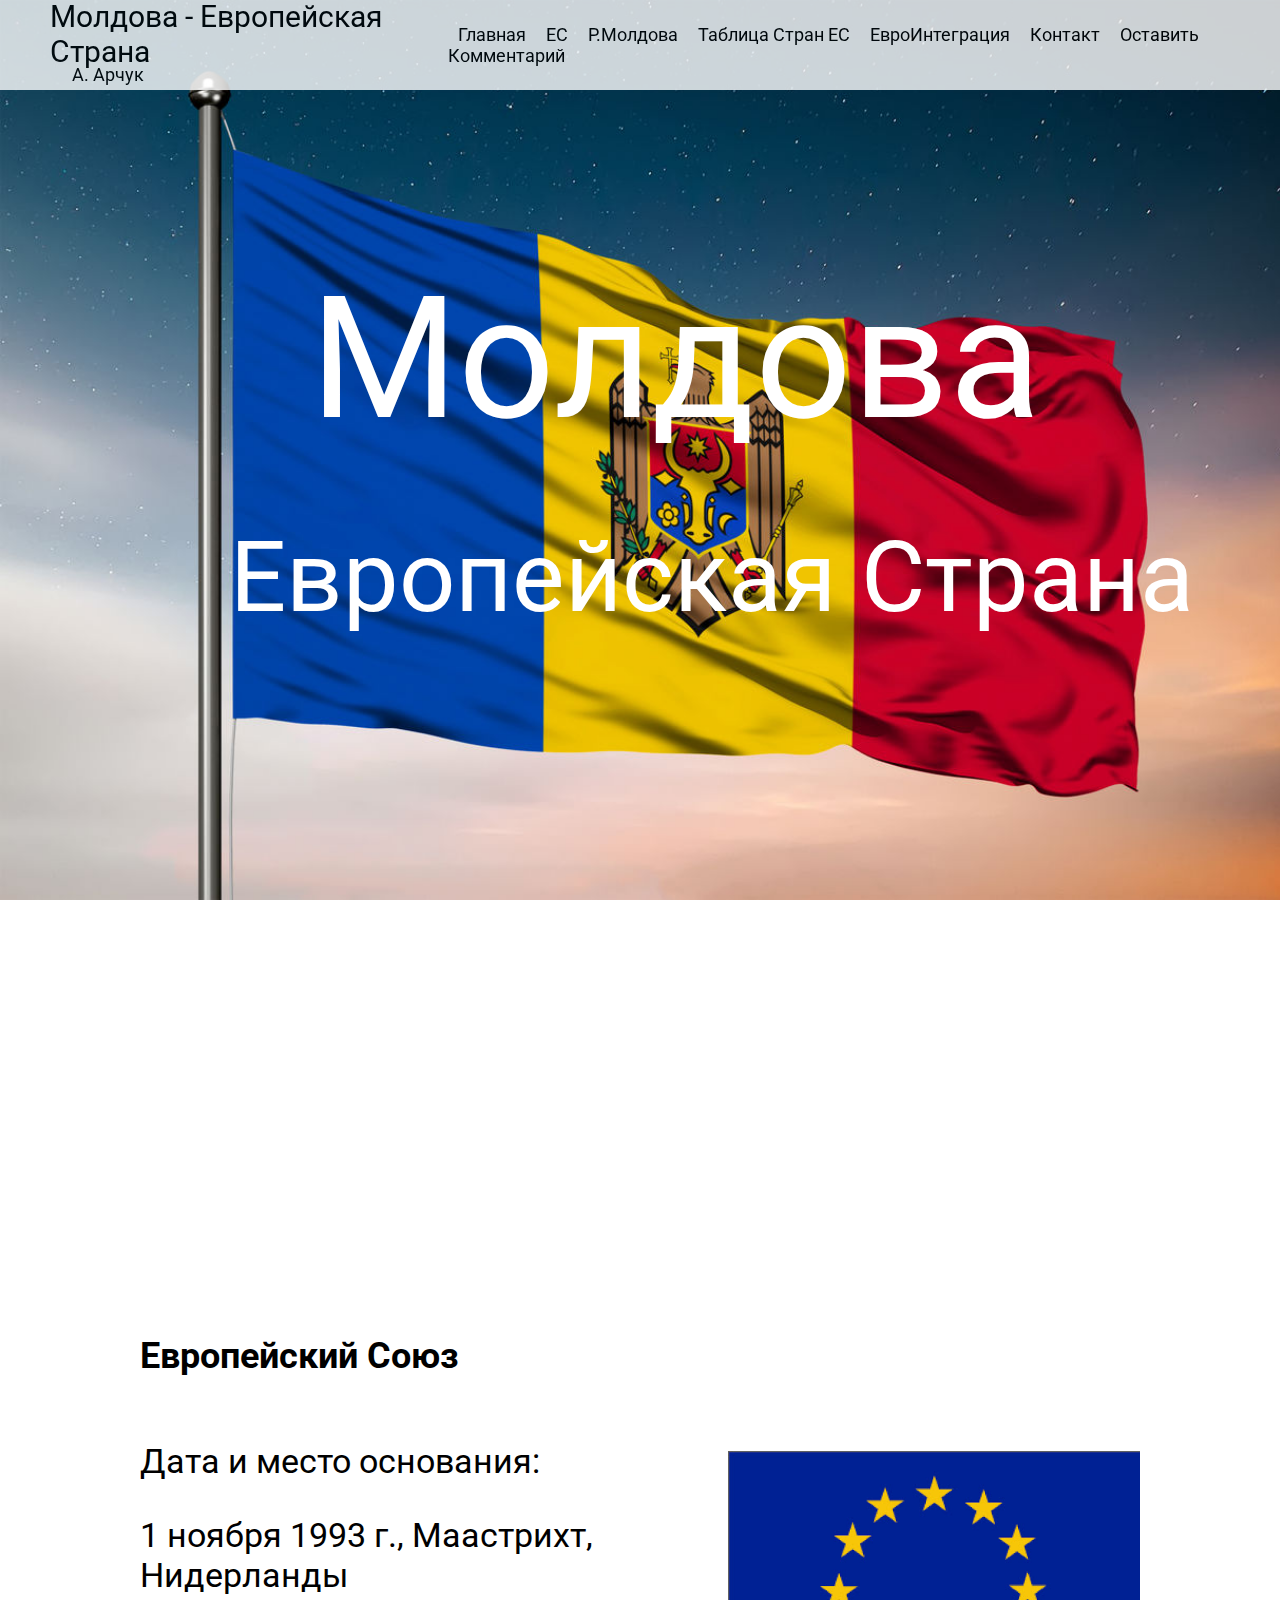
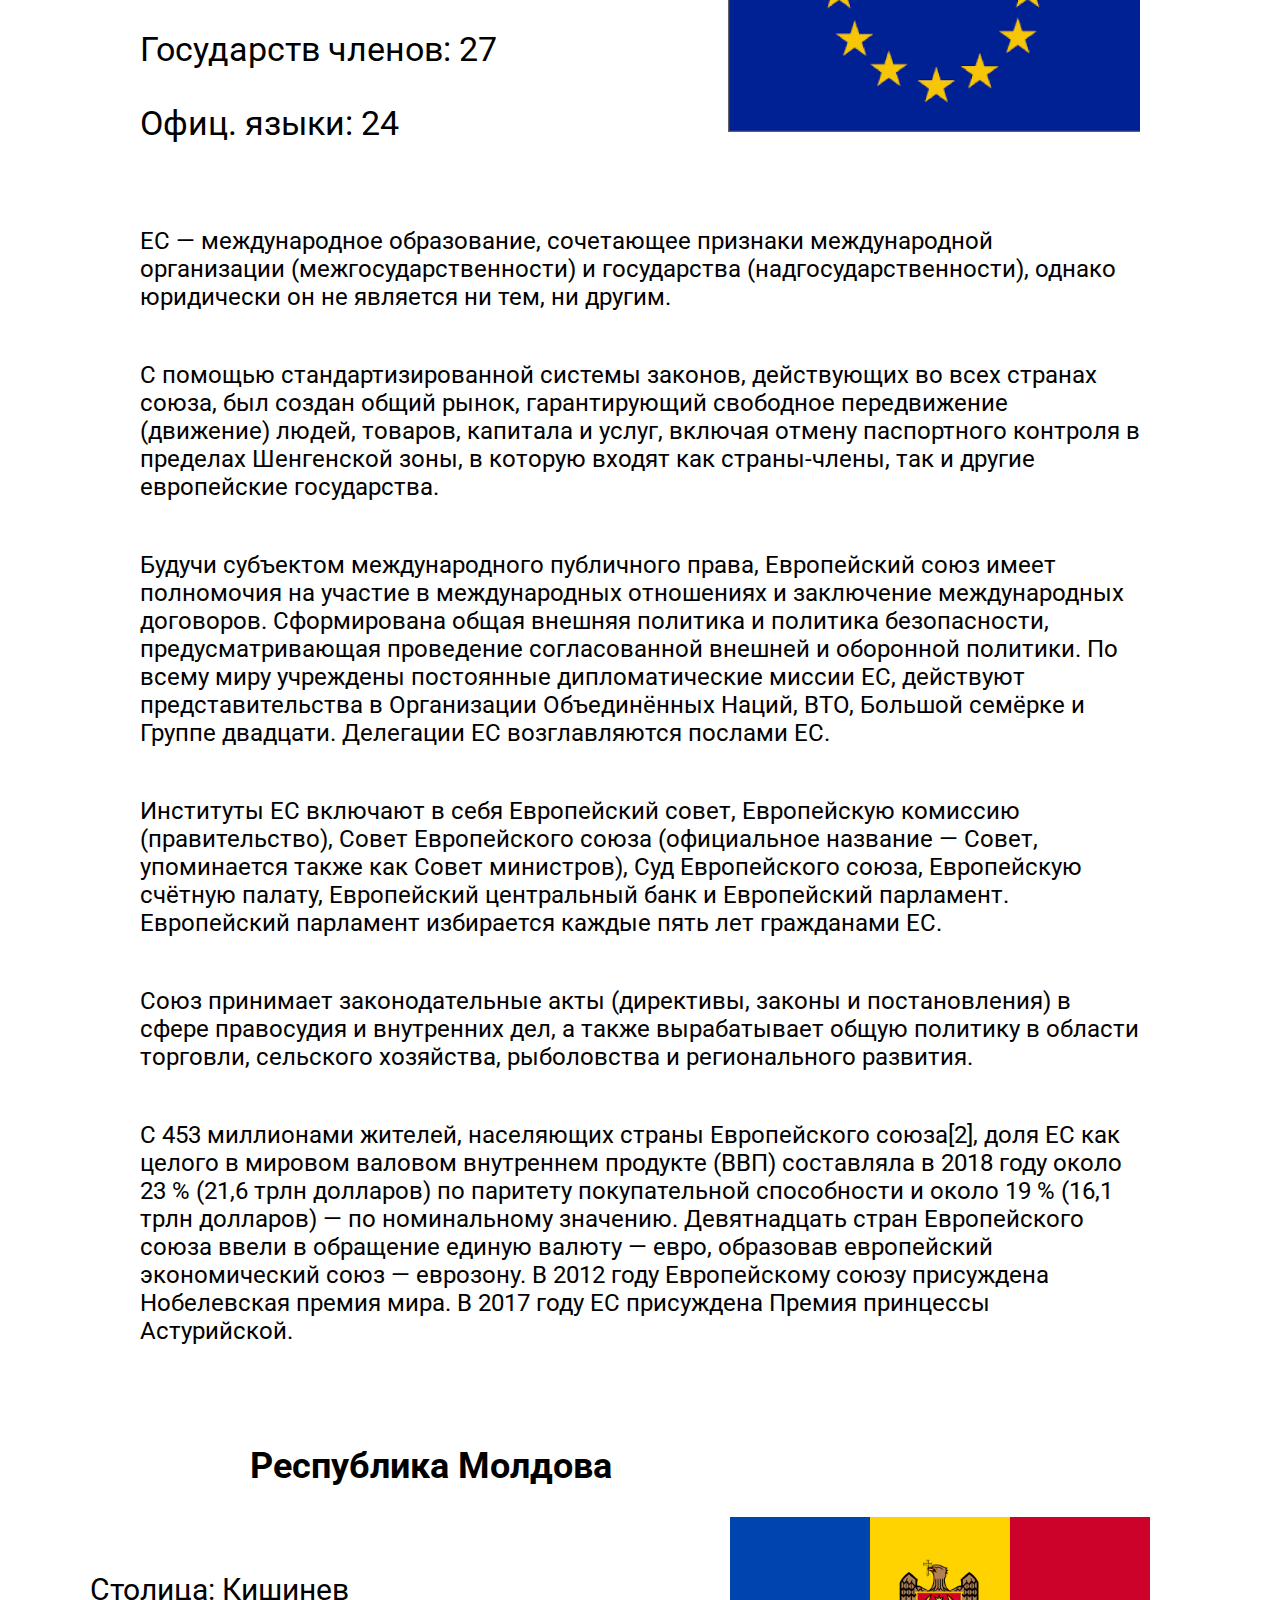
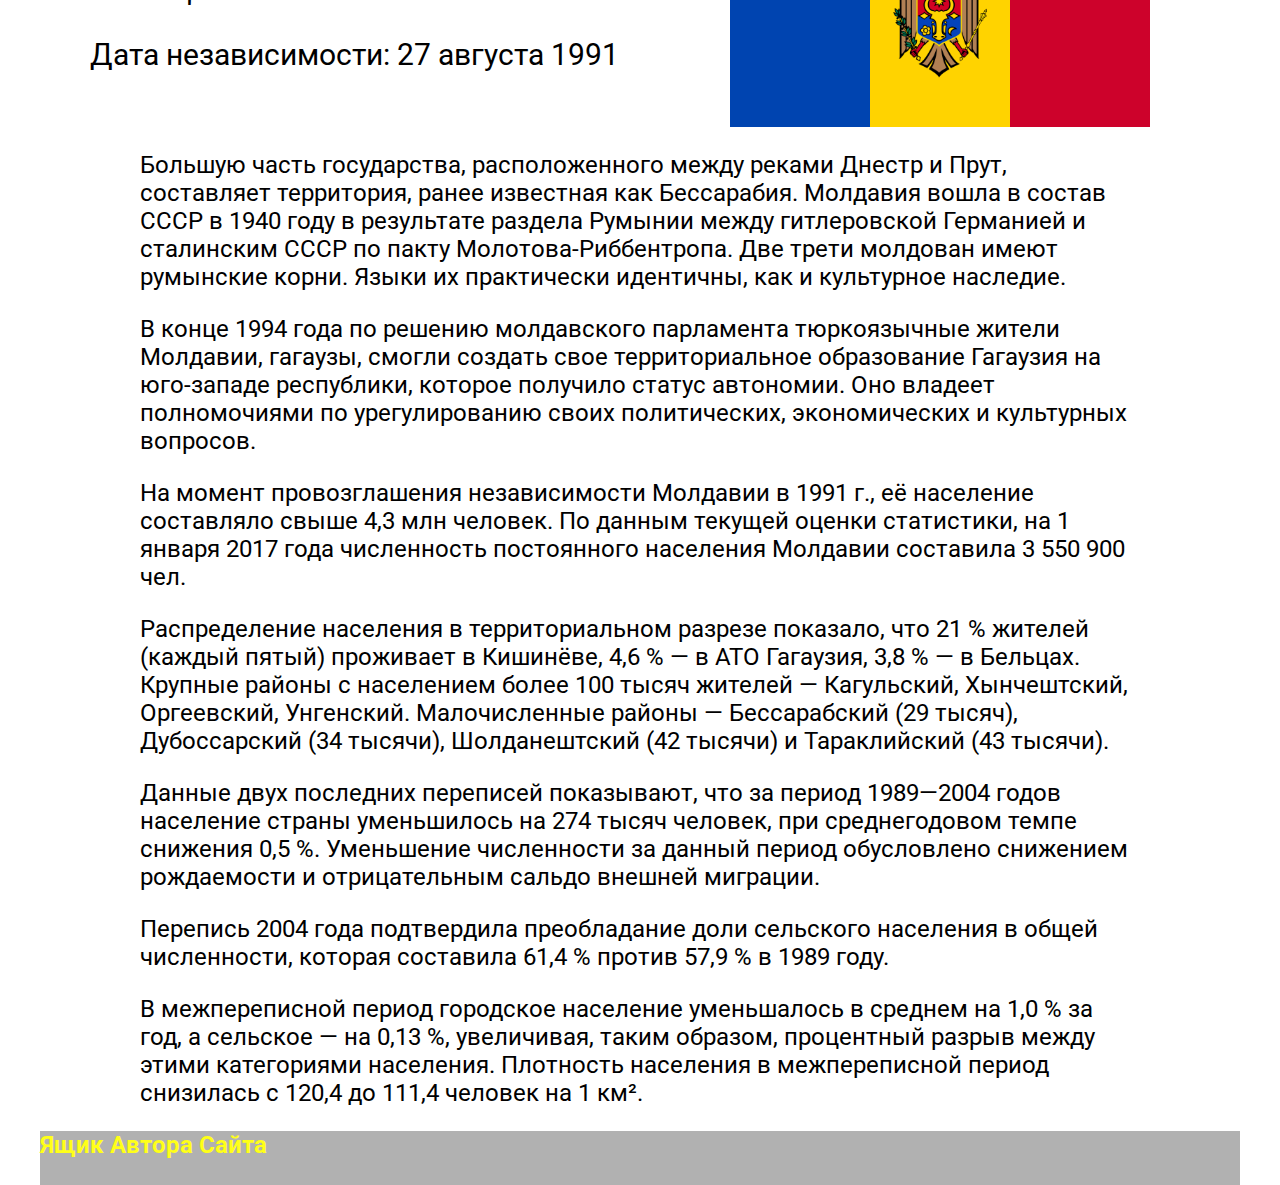
<file: index.html>
<!DOCTYPE html>
<html>
<head>
	<title>Архитектура Молдовы</title>
	<link rel="stylesheet" type="text/css" href="style.css">
	<link rel="icon" type="image/png" href="favicon.png">
<link href="https://fonts.googleapis.com/css2?family=Roboto:wght@300&display=swap" rel="stylesheet">
<link rel="stylesheet" type="html" href="tabb.html">
</head>
<body>
	<div  class="whatt">
		<div class="topp" id="top"></div>
	</div>
	<header>
		<div class="arc">
			<p>Молдова - Европейская Страна</p>
			<p class="under">А. Арчук</p>
		</div>
		<nav class="nav">
					<a class="nav_link" href="#top">Главная</a>
					<a class="nav_link"  href="#yak1">ЕС</a>
					<a class="nav_link" href="#kkk">Р.Молдова</a>
					<a class="nav_link" href="tabb.html">Таблица Стран ЕС</a>
					<a class="nav_link"  href="tabb.html#inner">ЕврoИнтеграция</a>
					<a class="nav_link" href="#foot">Контакт</a>
					<a class="nav_link" href="tabb.html#comy">Оставить Комментарий</a>

		</nav>		
	</header>
		<div class="center">
			<p class="aaa">Молдова</p> 
			<p class="m">Европейская Страна</p>
		</div>
		<div id="yak1" class="what"></div>
			<div class="ch">
				<div class="inch">
					<div class="text">
						<h2>Европейский Союз</h2> 
							<div class="big">
						<div class="info"><p>Дата и место основания:</p><p>1 ноября 1993 г., Маастрихт, Нидерланды</p>
										<p>Государств членов:  27</p>
										<p>Офиц. языки:  24</p></div>
						<div class="pam"></div>
						</div>
<p class="aaaa">ЕС — международное образование, сочетающее признаки международной организации (межгосударственности) и государства (надгосударственности), однако юридически он не является ни тем, ни другим.</p>

<p class="aaaa">С помощью стандартизированной системы законов, действующих во всех странах союза, был создан общий рынок, гарантирующий свободное передвижение (движение) людей, товаров, капитала и услуг, включая отмену паспортного контроля в пределах Шенгенской зоны, в которую входят как страны-члены, так и другие европейские государства.<p>

<p class="aaaa">Будучи субъектом международного публичного права, Европейский союз имеет полномочия на участие в международных отношениях и заключение международных договоров. Сформирована общая внешняя политика и политика безопасности, предусматривающая проведение согласованной внешней и оборонной политики. По всему миру учреждены постоянные дипломатические миссии ЕС, действуют представительства в Организации Объединённых Наций, ВТО, Большой семёрке и Группе двадцати. Делегации ЕС возглавляются послами ЕС.<p>

<p class="aaaa">Институты ЕС включают в себя Европейский совет, Европейскую комиссию (правительство), Совет Европейского союза (официальное название — Совет, упоминается также как Совет министров), Суд Европейского союза, Европейскую счётную палату, Европейский центральный банк и Европейский парламент. Европейский парламент избирается каждые пять лет гражданами ЕС.<p>

<p class="aaaa"><p>Союз принимает законодательные акты (директивы, законы и постановления) в сфере правосудия и внутренних дел, а также вырабатывает общую политику в области торговли, сельского хозяйства, рыболовства и регионального развития.<div id="kkk"></div>

<p class="aaaa">С 453 миллионами жителей, населяющих страны Европейского союза[2], доля ЕС как целого в мировом валовом внутреннем продукте (ВВП) составляла в 2018 году около 23 % (21,6 трлн долларов) по паритету покупательной способности и около 19 % (16,1 трлн долларов) — по номинальному значению.

Девятнадцать стран Европейского союза ввели в обращение единую валюту — евро, образовав европейский экономический союз — еврозону.

В 2012 году Европейскому союзу присуждена Нобелевская премия мира. В 2017 году ЕС присуждена Премия принцессы Астурийской.
<p>
	<h2 class="k">Республика Молдова</h2></div>
<div class="gate">
	<div class="gateinf"><p>Столица:  Кишинев</p>
		<p>Дата независимости:   27 августа 1991</p>
	</div>
	<div class="gatep"></div>
</div>
<div class="about"><p>Большую часть государства, расположенного между реками Днестр и Прут, составляет территория, ранее известная как Бессарабия.

Молдавия вошла в состав СССР в 1940 году в результате раздела Румынии между гитлеровской Германией и сталинским СССР по пакту Молотова-Риббентропа.

Две трети молдован имеют румынские корни. Языки их практически идентичны, как и культурное наследие.</p>

<p>В конце 1994 года по решению молдавского парламента тюркоязычные жители Молдавии, гагаузы, смогли создать свое территориальное образование Гагаузия на юго-западе республики, которое получило статус автономии. Оно владеет полномочиями по урегулированию своих политических, экономических и культурных вопросов.</p>

<p>На момент провозглашения независимости Молдавии в 1991 г., её население составляло свыше 4,3 млн человек. По данным текущей оценки статистики, на 1 января 2017 года численность постоянного населения Молдавии составила 3 550 900 чел.</p>

<p>Распределение населения в территориальном разрезе показало, что 21 % жителей (каждый пятый) проживает в Кишинёве, 4,6 % — в АТО Гагаузия, 3,8 % — в Бельцах. Крупные районы с населением более 100 тысяч жителей — Кагульский, Хынчештский, Оргеевский, Унгенский. Малочисленные районы — Бессарабский (29 тысяч), Дубоссарский (34 тысячи), Шолданештский (42 тысячи) и Тараклийский (43 тысячи).</p>

<p>Данные двух последних переписей показывают, что за период 1989—2004 годов население страны уменьшилось на 274 тысяч человек, при среднегодовом темпе снижения 0,5 %. Уменьшение численности за данный период обусловлено снижением рождаемости и отрицательным сальдо внешней миграции.</p>

<p>Перепись 2004 года подтвердила преобладание доли сельского населения в общей численности, которая составила 61,4 % против 57,9 % в 1989 году.</p>

<p>В межпереписной период городское население уменьшалось в среднем на 1,0 % за год, а сельское — на 0,13 %, увеличивая, таким образом, процентный разрыв между этими категориями населения.
Плотность населения в межпереписной период снизилась с 120,4 до 111,4 человек на 1 км².

</p></div>
<div class="footer"><div class="a222"><a class="a22" id="foot" href="mailto:ttomson979@gmail.com"><h2>Ящик Автора Сайта</h2></a></div></div>
		</div>
		</div>
</header>
</body>
</html>
</file>
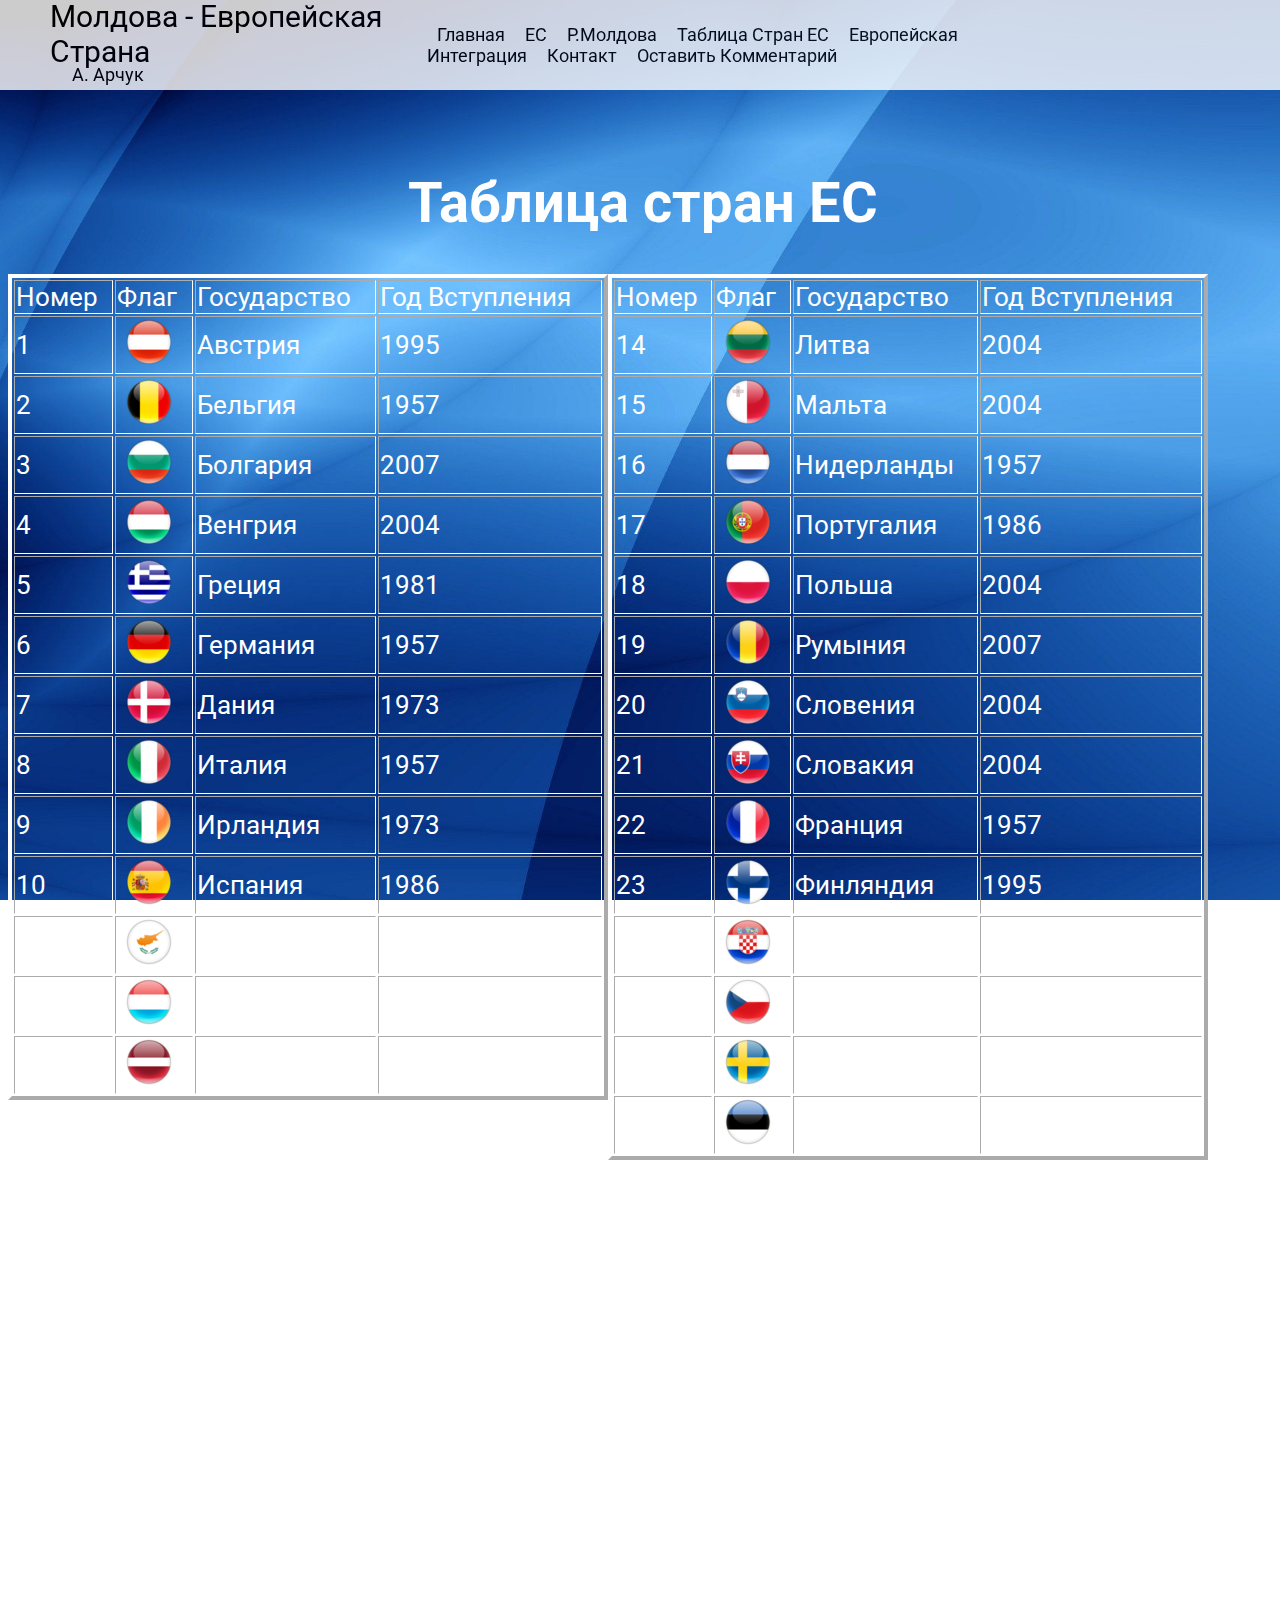
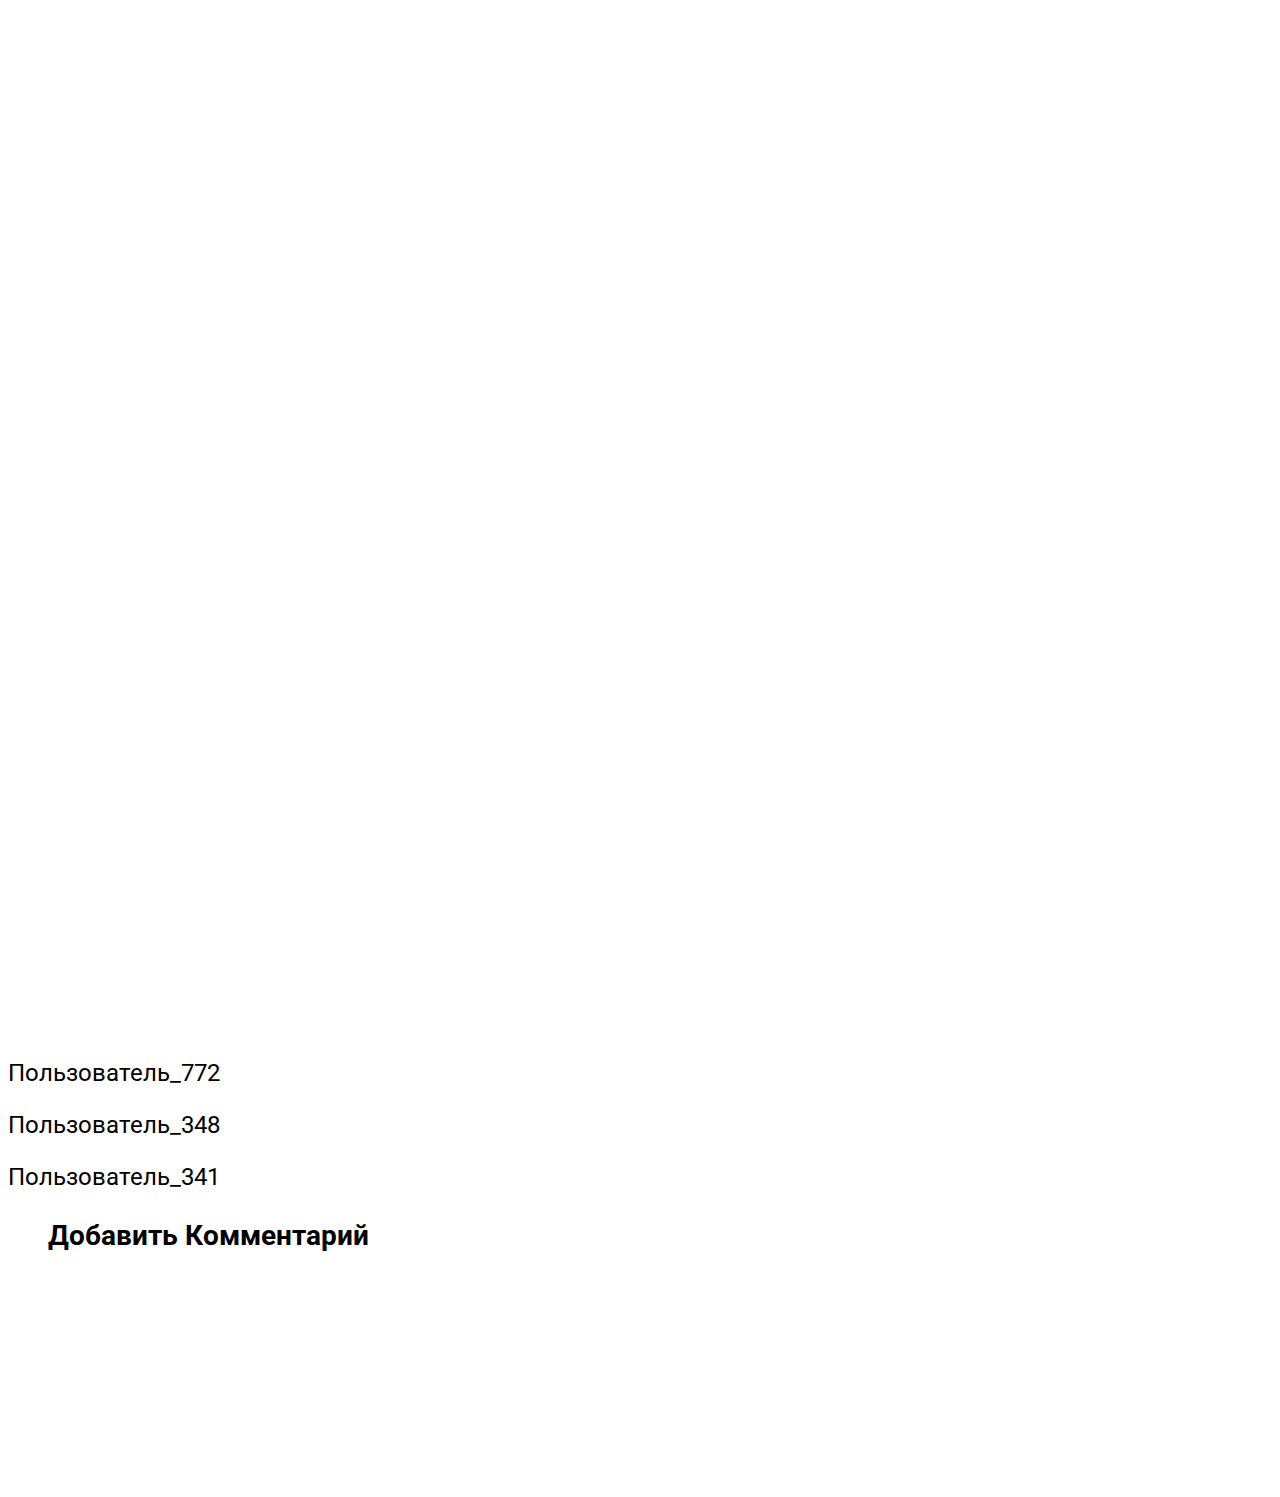
<file: tabb.html>
<!DOCTYPE html>
<html>
<head>
	<title>table</title>
	<link rel="icon" type="image/png" href="favicon.png">
	<link rel="stylesheet" type="text/css" href="style2.css">
	<link href="https://fonts.googleapis.com/css2?family=Roboto:wght@300&display=swap" rel="stylesheet">
	<script type="text/javascript" src="https://ajax.googleapis.com/ajax/libs/jquery/1.10.1/jquery.min.js"></script>

	<script type="text/javascript">
		$(document).ready(function() {
				$(document).on("click", "#add_comment", function() {
					var form = $("form[name='form']");
					form.css("display","block");
					$("#add_comment").replaceWith(form);
				});
				$(document).on("click", "input[name='send']", function() {
					var comment = $("textarea[name='comment']").val ();
					alert("Подождите идет загрузка комментариев...");
					$("<p>" + comment + "</p>").appendTo("div#comments");
					});
		});
	</script>
</head>
<body>
	<header>
		<div class="arc">
			<p>Молдова - Европейская Страна</p>
			<p class="under">А. Арчук</p>
		</div>
		<nav class="nav">
					<a class="nav_link" href="index.html#top" title="First Page">Главная</a>
					<a class="nav_link"  href="index.html#yak1" title="EU">ЕС</a>
					<a class="nav_link" href="index.html#kkk" title="Republic of Moldova">Р.Молдова</a>
					<a class="nav_link" href="tabb.html" title="table!">Таблица Стран ЕС</a>
					<a class="nav_link"  href="#inner" title="EUI">Европейская Интеграция</a>
					<a class="nav_link" href="index.html#foot">Контакт</a>
					<a class="nav_link" href="#comy">Оставить Комментарий</a>

		</nav>		
	</header>
	<div class="name"><h1>Таблица стран ЕС</h1></div>
	<div class="tabbb">
	<div class="a1"><table class="tabb" border="4">	
		<tr><td>Номер</td><td>Флаг</td><td>Государство</td><td>Год Вступления</td></tr>
		<tr><td>1</td><td><img src="aust.png"></td><td>Австрия</td><td>1995</td></tr>
		<tr><td>2</td><td><img src="belg.png"></td><td>Бельгия</td><td>1957</td></tr>
		<tr><td>3</td><td><img src="bulg.png"></td><td>Болгария</td><td>2007</td></tr>
		<tr><td>4</td><td><img src="hung.png"></td><td>Венгрия</td><td>2004</td></tr>
		<tr><td>5</td><td><img src="gree.png"></td><td>Греция</td><td>1981</td></tr>
		<tr><td>6</td><td><img src="germ.png"></td><td>Германия</td><td>1957</td></tr>
		<tr><td>7</td><td><img src="denm.png"></td><td>Дания</td><td>1973</td></tr>
		<tr><td>8</td><td><img src="ital.png"></td><td>Италия</td><td>1957</td></tr>
		<tr><td>9</td><td><img src="irel.png"></td><td>Ирландия</td><td>1973</td></tr>
		<tr><td>10</td><td><img src="esp.png"></td><td>Испания</td><td>1986</td></tr>
		<tr><td>11</td><td><img src="cypr.png"></td><td>Кипр</td><td>2004</td></tr>
		<tr><td>12</td><td><img src="luks.png"></td><td>Люксембург</td><td>1957</td></tr>
		<tr><td>13</td><td><img src="latv.png"></td><td>Латвия</td><td>2004</td></tr>
	</table></div>
	<div class="a2"><table class="tabb" border="4">
		<tr><td>Номер</td><td>Флаг</td><td>Государство</td><td>Год Вступления</td></tr>
		<tr><td>14</td><td><img src="litv.png"></td><td>Литва</td><td>2004</td></tr>
		<tr><td>15</td><td><img src="malt.png"></td><td>Мальта</td><td>2004</td></tr>
		<tr><td>16</td><td><img src="neth.png"></td><td>Нидерланды</td><td>1957</td></tr>
		<tr><td>17</td><td><img src="port.png"></td><td>Португалия</td><td>1986</td></tr>
		<tr><td>18</td><td><img src="pol.png"></td><td>Польша</td><td>2004</td></tr>
		<tr><td>19</td><td><img src="roma.png"></td><td>Румыния</td><td>2007</td></tr>
		<tr><td>20</td><td><img src="slov.png"></td><td>Словения</td><td>2004</td></tr>
		<tr><td>21</td><td><img src="slovak.png"></td><td>Словакия</td><td>2004</td></tr>
		<tr><td>22</td><td><img src="fran.png"></td><td>Франция</td><td>1957</td></tr>
		<tr><td>23<div id="inner"></div></td><td><img src="fin.png"></td><td>Финляндия</td><td>1995</td></tr>
		<tr><td>24</td><td><img src="croa.png"></td><td>Хорватия</td><td>2013</td></tr>
		<tr><td>25</td><td><img src="czec.png"></td><td>Чехия</td><td>2004</td></tr>
		<tr><td>26</td><td><img src="swed.png"></td><td>Швеция</td><td>1995</td></tr>
		<tr><td>27</td><td><img src="eston.png"></td><td>Эстония</td><td>2004</td></tr>
	</table>
</div>
	</div>
	<div class="fin">
		
<div class="ft"><h2 class="ftt">Европейская интеграция</h2>
<p>Европейская интеграция является приоритетом внутренней и внешней политики Республики Молдова. В то же время, существование функциональной рыночной экономики является одним из основных условий, которое любое государство должно выполнять для вступления в Европейский союз.</p> <p>В данном контексте, Национальный банк Молдовы, в качестве центрального банка государства и имеющий определенные компетенции, принимает активное участие во внутренних изменениях законодательного, институционального и функционального характера, призванные содействовать выполнению экономического критерия для вступления в Европейский союз, обеспечивая, таким образом, большую близость Республики Молдовы к Европейскому союзу. В пределах своих полномочий, Национальный банк Молдовы способствует гармонизации своей нормативной базы и деятельности с законодательством и лучшими практиками Евро­пейского союза.</p>
<i><ul>"Мы оставляем за собой право и рассматриваем возможность инициировать референдум по вопросу евроинтеграции. Этот референдум, скорее всего, лучше организовать в один день с парламентскими выборами (которые намечены на 24 февраля - ред.), чтобы сэкономить деньги. Мы вернемся к этому вопросу, когда проконсультируемся по решениям Конституционного суда о возможности организации референдума во время парламентских выборов. Мы не откажемся от идеи евроинтеграции и изменения Конституции по этому вопросу. И, вне зависимости от итога голосования, а скорее всего, голосование будет провальным, мы рассматриваем возможность организовать референдум"</ul></i><p>отметил Канду.</p>
</div>
<div class="t">
		<p>Отношения между Молдавией и Европейским союзом (EС) в настоящее время регулируются Европейской политикой соседства (EПС), инструментом внешней политики ЕС в отношении соседних с ним стран.</p> <p>Республика Молдова с 2014 года является асоциированным членом Европейского союза. Европейский союз развивает всё более тесные взаимоотношения с Молдавией, выходя за рамки сотрудничества, стремясь к постепенной экономической интеграции и углублению политического сотрудничества.</p> <p>ЕС открыло своё представительство в Кишинёве (столице Молдавии) и назначил 23 марта 2005 года специальным представителем Адриаана Якобовица де Сегеда по разрешению конфликта по Приднестровью. Европейская комиссия открыла новое представительство в Молдавии 6 октября 2005 года, которое возглавил Чезаре де Монтис.</p>
<p>Ставший 23 декабря 2016 года Президентом Молдавии Игорь Додон заявил, что хотел бы, чтобы Молдавия стала членом Евразийского экономического союза. Однако проевропейски настроенный парламент IX-го созыва (2014—2019) хочет добиться членства республики в Европейском союзе.</p></div>
<div id="comy"></div>
<div id="comments">
		<p>Пользователь_772 </p>
		<p>Пользователь_348 </p>
		<p>Пользователь_341 </p>
	</div>
	<form name="form" action="#" method="post" id="form" style="display:none" onsubmit="return false">
		<textarea id="textarea" name="comment" cols="40" rows="10"></textarea>
		<input type="submit" name="send" value="Добавить Комментарий"
		id="done"></form>
<a href="#" onclick="return false" id="add_comment" class="goldlink"><h3><ul>Добавить Комментарий</ul><h3></a>
</body>
	</div>
	
</html>
</file>
<file: style.css>
body{
	background-image: url("bg.jpg");
	background-repeat: no-repeat;
	background-attachment: fixed;
	background-size:cover; 
	font-family: 'Roboto', sans-serif;
}
html{
	scroll-behavior: smooth;
}
header{
	position:fixed;
	display: block;
	opacity: .8;
	width: 100%;
	color: white;
	height:90px;
	background-color: white;
	top: 0;
	left:0;
	right:0;
	justify-content: space-between;
	display: flex;
	align-items:center;
	pointer-events:auto;
}
.arc{
	font-size:30px;
	color:black;
	opacity: 1;
	margin-left: 50px;
	margin-bottom: 18px;
	display: block;
}
.under{
	font-size: 18px;
	color: black;
	margin-top: -35px;
	margin-left: 22px;
}
.nav{
	margin-right: 32px;
	font-size: 18px;
	display:table;
}
.nav_link{
	margin:0 10px;
}
.nav_link:hover{
 	color:green;
 	transition: 0.3s;
 	font-size: 22px;
 }

a{
	text-decoration:none;
	color:black;
}
.center{
	font-size: 140px;
	color: white;
	width: 1200px;
	margin: 0 auto;
}

.aaa{
	margin-left: 270px;
	margin-top: 0px;
	color: white;
	font-size: 170px;
}
.m{
	margin-top: -110px;
	margin-left: 190px;
	color:white;
	font-size: 99px;
}
.ch{
	width: 100%;
	margin-top: 700px;
	height: 3000px;
	background-color: rgba(255, 255, 255, 0.3);
}
.inch{
	width: 1200px;
	height: 3000px;
	background-color: rgba(255, 255, 255, 0.7);
	margin: 0 auto;
}
.text{
	font-size: 24px;
	width: 1000px;
	margin: 0 auto;
}
.aaaa{
	margin-top: 50px;
}
.pam{
	background-image: url("pam.jpg");
	background-repeat: no-repeat;
	background-size: cover;
	width: 412px;
	height: 281px;
}
.big{
	width: 1000px;
	margin: 0 auto;
	justify-content: space-between;
	display: flex;
	align-items:center;
}
.info{
	font-size: 34px;
	width: 550px;
}
.what{
	margin-top: 560px;
}
.whatt{
	margin-bottom:250px;
}
.topp{
	margin-top: 0px;
	height: 1px;
}
.k{
	margin-left: 110px;
	margin-top: 100px;
}
.gate{
justify-content: space-between;
	display: flex;
	align-items: center;
}
.gatep{
	background-image: url("gate.png");
	background-repeat: no-repeat;
	background-size: cover;
	width: 420px;
	height: 210px;
	margin-right: 90px;
	
}
.gateinf{
	font-size: 30px;
	margin-left: 50px;

}
.about{
	width: 1000px;
	font-size: 24px;
	margin:0 auto;
}
.footer{
	width: 100%;
	background:	#A9A9A9;
	height: 54px;
	opacity: 0.9;
}
.a222{
	color:yellow;
	width:240px;
}
.a222:hover{
	color: white;
	width: 240px;
}
.a22{
	color: yellow;
}
.a22:hover{
	color: white;
	transition: 0.2s;
	font-size: 17px;
}
</file>
<file: style2.css>
body{
background-image: url("bgtab.jpg");
	background-repeat: no-repeat;
	background-attachment: fixed;
	background-size:cover; 
	font-family: 'Roboto', sans-serif;
}
html{
	scroll-behavior: smooth;
}
header{
	position:fixed;
	display: block;
	opacity: .8;
	width: 100%;
	color: white;
	height:90px;
	background-color: white;
	top: 0;
	left:0;
	right:0;
	justify-content: space-between;
	display: flex;
	align-items:center;
	pointer-events:auto;
}
.arc{
	font-size:30px;
	color:black;
	opacity: 1;
	margin-left: 50px;
	margin-bottom: 18px;
	display: block;
}
.under{
	font-size: 18px;
	color: black;
	margin-top: -35px;
	margin-left: 22px;
}
.nav{
	margin-right: 32px;
	font-size: 18px;
	display:table;
}
.nav_link{
	margin:0 10px;
}
.nav_link:hover{
 	color:green;
 	transition: 0.3s;
 	font-size: 22px;
 }


.tabbb{
	margin: 0 auto;
	width: 1300px;
	font-size: 26px;
	color: white;
}
.a1{
	float: left;
}
.tabb{
	width: 600px;
	color: white;
	border-color: white;
}
a{
	text-decoration:none;
	color:black;
}
.name{
	color: white;
	font-size: 28px;
	margin-bottom: 20px;
	margin-left: 400px;
	margin-top: 170px;
}
.fin{
	background:rgba(255, 255, 255, 0.4);
	width: 1300px;
	height: 1900px;
	margin: 0 auto;
	font-size: 24px;

}
.t{
	width: 1100px;
	height: 400px;
	margin: 0 auto;
	margin-top: 70px;
	color: white;
	margin-bottom: 300px;
}
.ft{
	width: 1100px;
	height: 700px;
	margin: 0 auto;
	color: white;
}
.goldlink:hover{
	transition: 0.1s;
	color: blue;
	font-size:25px;
}
</file>
